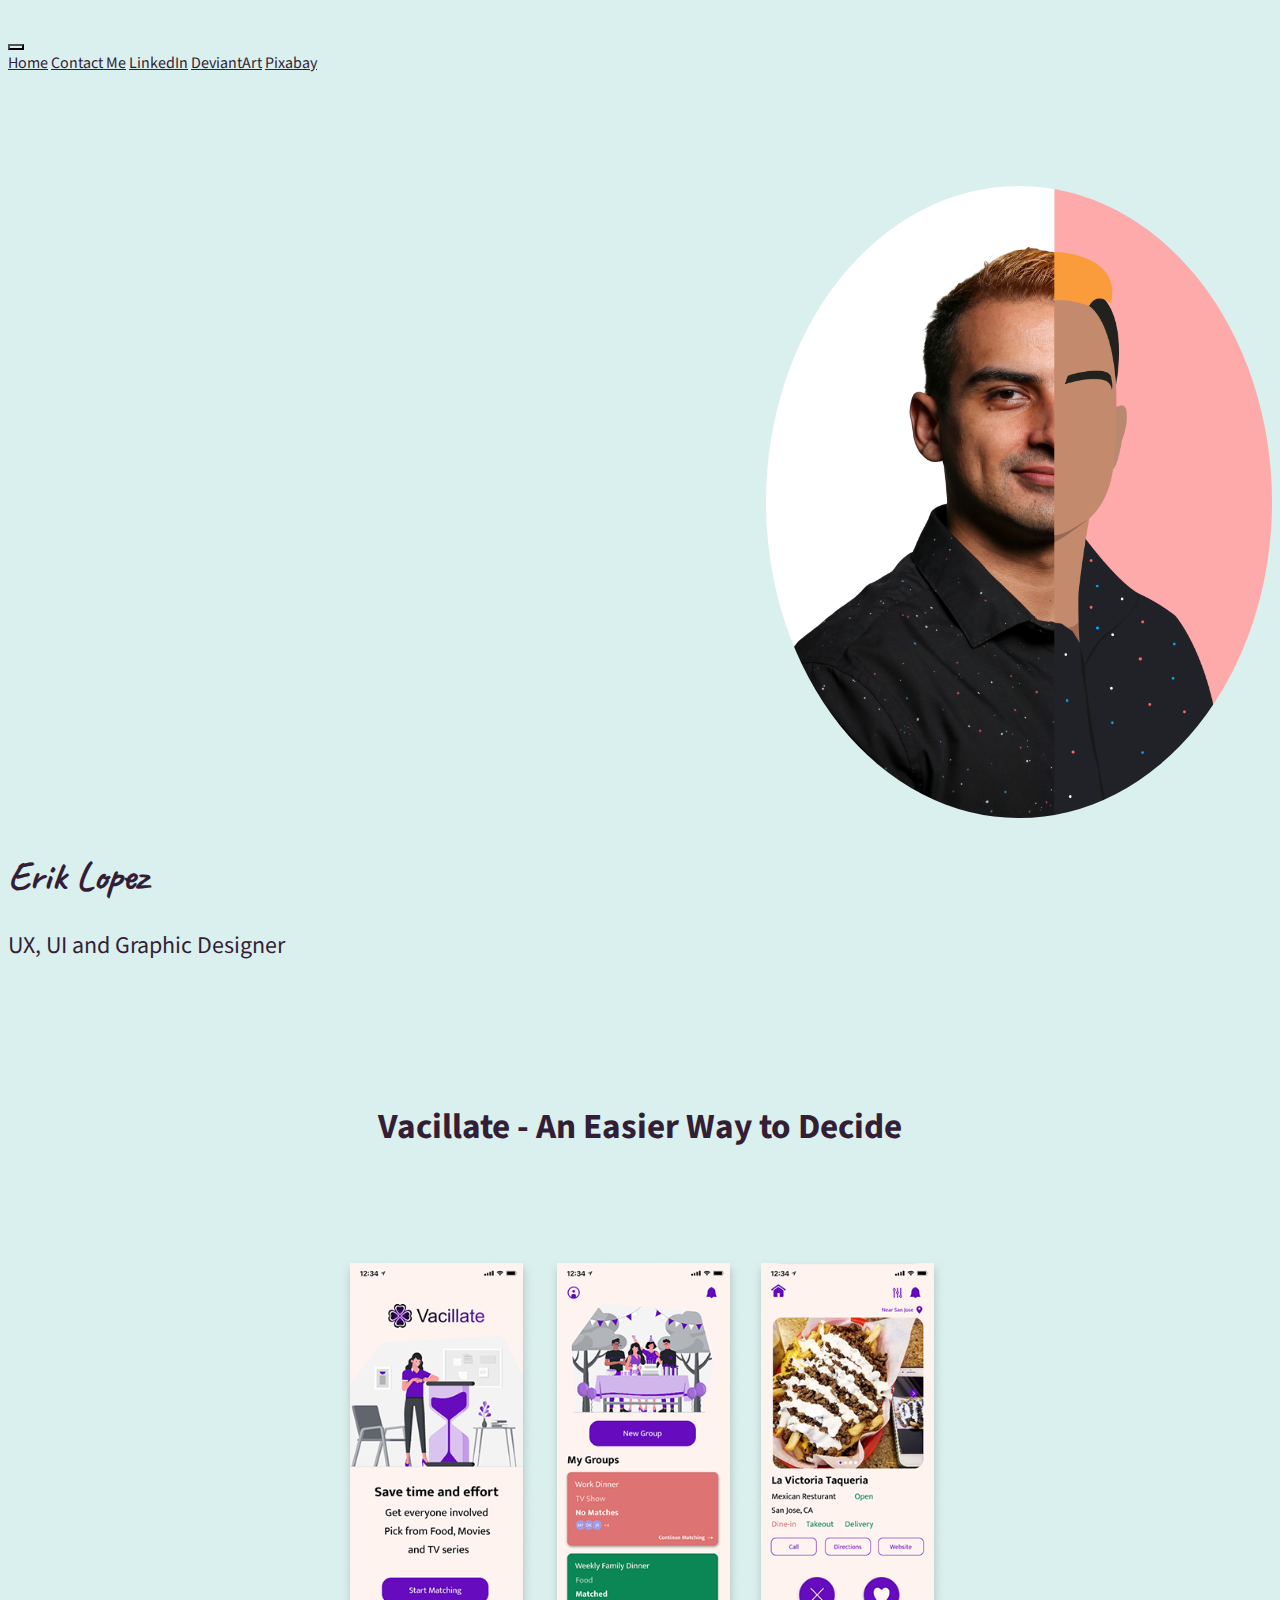
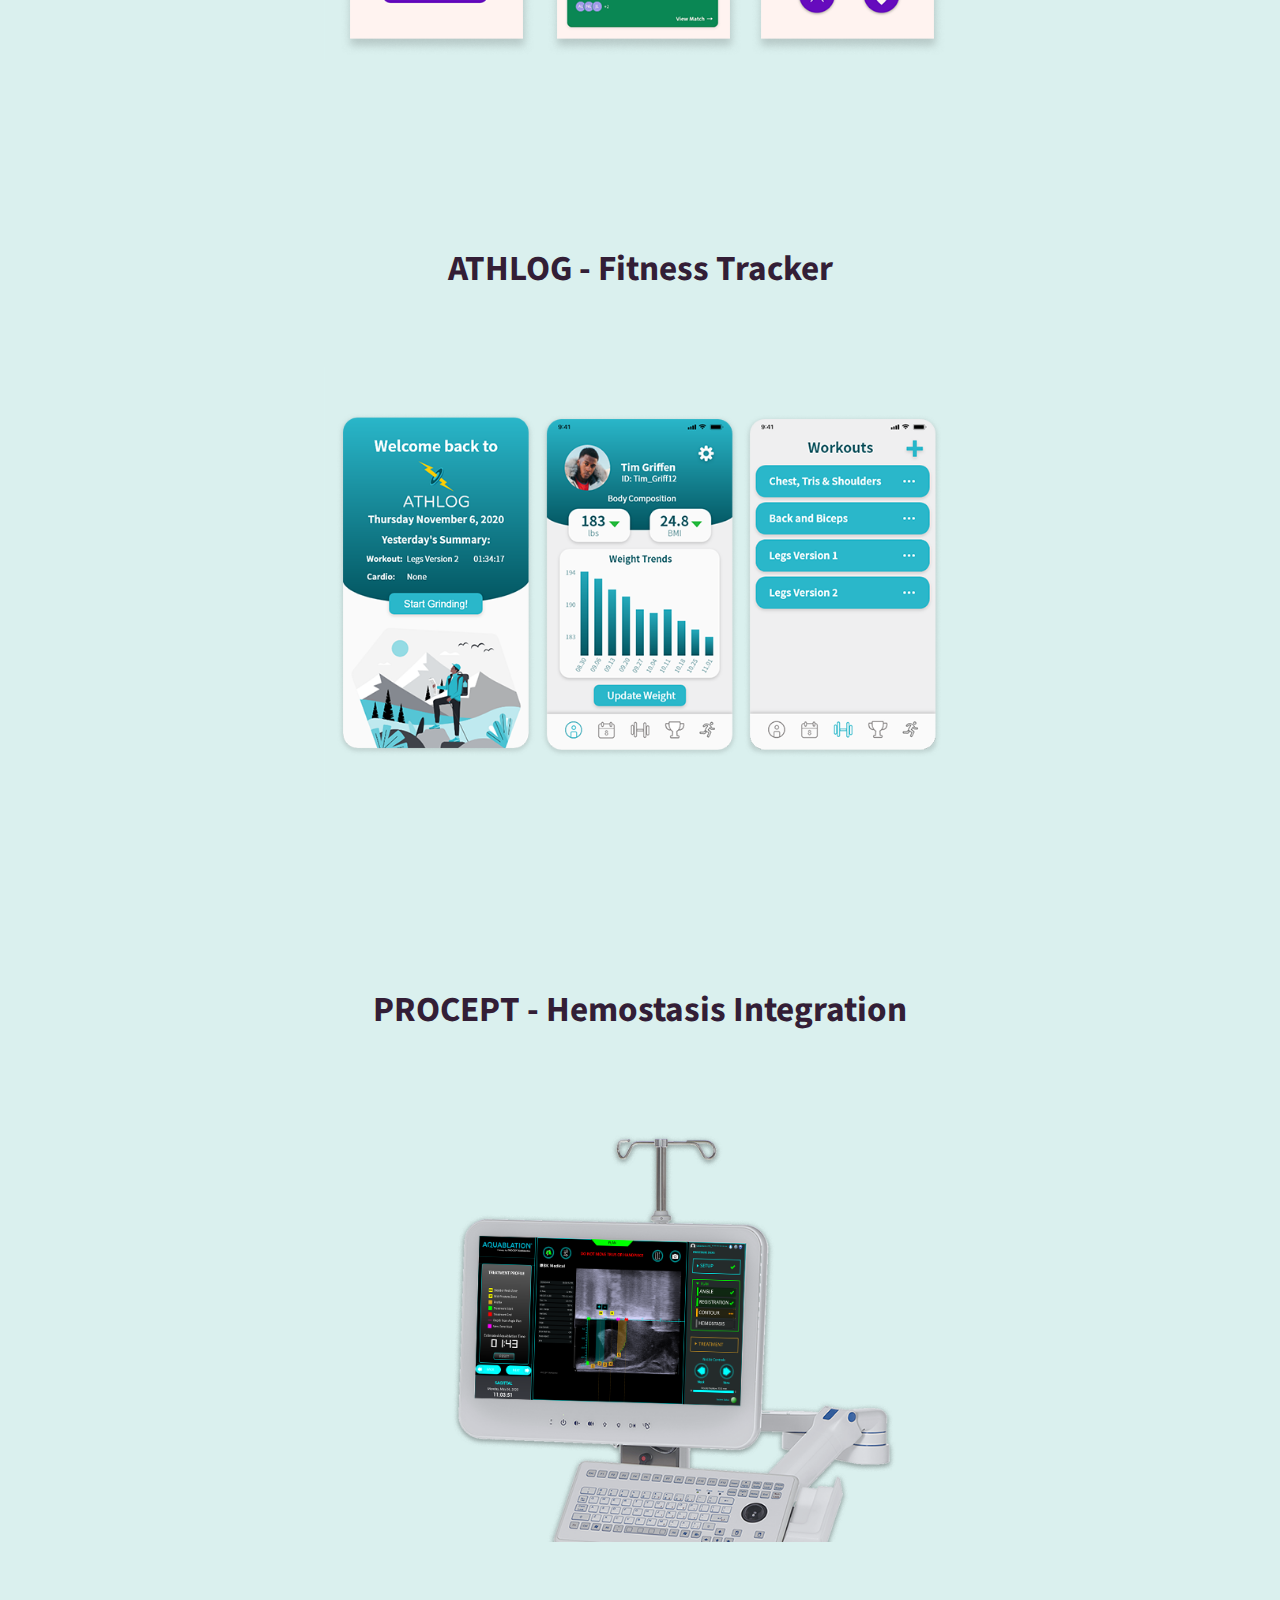
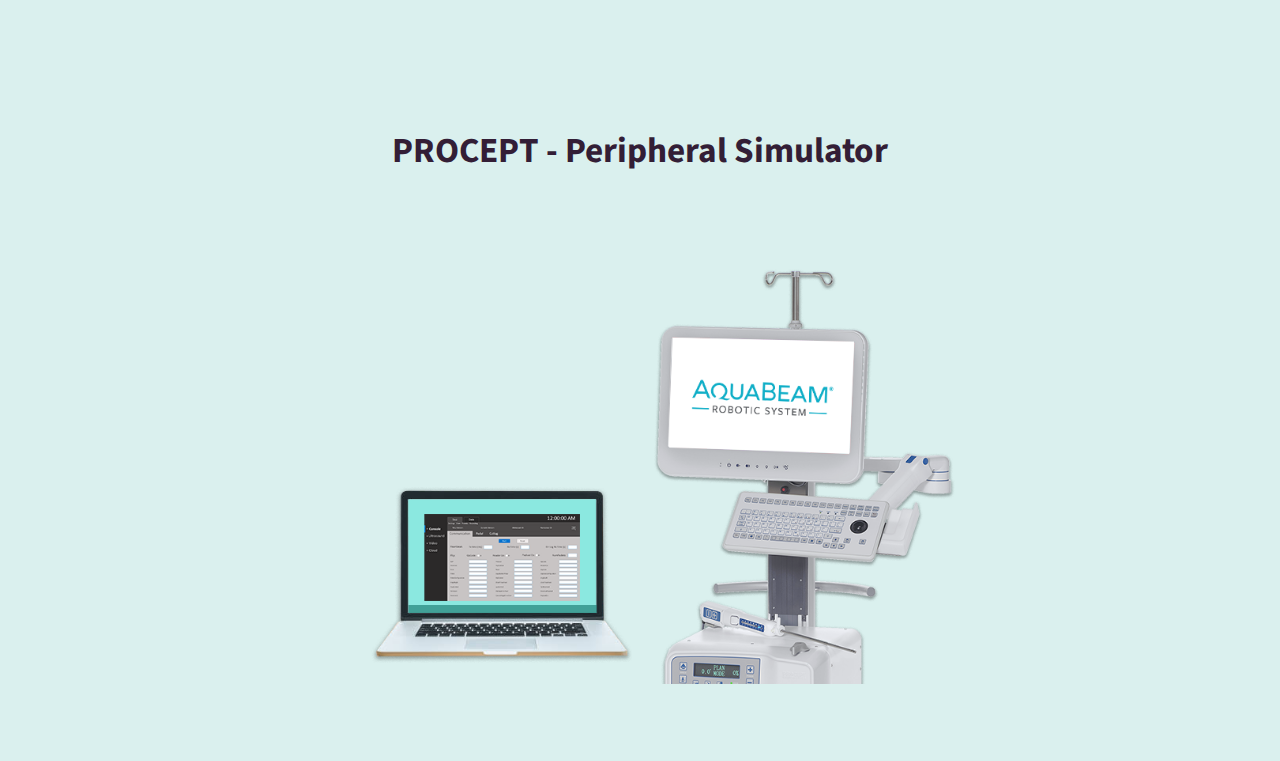
<file: index.html>
<!DOCTYPE html>
<html lang="en">

<head>
    <meta charset="UTF-8">
    <meta name="viewport" content="width=device-width, initial-scale=1">
    <title>Erik Portfolio</title>
    <link href="https://cdn.jsdelivr.net/npm/bootstrap@5.0.0-beta1/dist/css/bootstrap.min.css" rel="stylesheet" integrity="sha384-giJF6kkoqNQ00vy+HMDP7azOuL0xtbfIcaT9wjKHr8RbDVddVHyTfAAsrekwKmP1" crossorigin="anonymous">
    <link rel="preconnect" href="https://fonts.gstatic.com">
    <link href="https://fonts.googleapis.com/css2?family=Caveat:wght@500&family=Mada:wght@400;500;600;700&display=swap" rel="stylesheet">
    <link rel="apple-touch-icon" sizes="180x180" href="../favicon_io/apple-touch-icon.png">
    <link rel="icon" type="image/png" sizes="32x32" href="../favicon_io/favicon-32x32.png">
    <link rel="icon" type="image/png" sizes="16x16" href="../favicon_io/favicon-16x16.png">
    <link rel="manifest" href="/site.webmanifest">
    <link href="styles.css" rel="stylesheet">
</head>

<body>

    <!--------------------------------NAV---------------------------------------------------------------->
    <nav class="navbar fixed-top navbar-expand-lg navbar-light">
        <div class="container">
            <button class="navbar-toggler" type="button" data-bs-toggle="collapse" data-bs-target="#navbarNavAltMarkup" aria-controls="navbarNavAltMarkup" aria-expanded="false" aria-label="Toggle navigation">
                <span class="navbar-toggler-icon"></span>
            </button>
            <div class="collapse navbar-collapse flex-row-reverse" id="navbarNavAltMarkup">
                <div class="navbar-nav">
                    <a class="nav-link" href="../index.html">Home</a>
                    <a class="nav-link ms-4" href="mailto:eriklopezgarza@gmail.com">Contact Me</a>
                    <a class="nav-link ms-4" href="https://www.linkedin.com/in/eriklopezgarza/">LinkedIn</a>
                    <a class="nav-link ms-4" href="https://www.deviantart.com/botenerik">DeviantArt</a>
                    <a class="nav-link ms-4" href="https://pixabay.com/users/botenerik-19894301/">Pixabay</a>
                </div>
            </div>
        </div>
    </nav>
    <!-----------------------------BIO--------------------------------->
    <div class="container">
        <div class="row mini-bio">
            <div class="col-sm">
                <img class="selfie" src="img/me%20vector%20half.png">
            </div>
            <div class="col-sm bio-text">
                <h1 class="name">Erik Lopez</h1>
                <p>UX, UI and Graphic Designer</p>
            </div>
        </div>

        <!-------------------PROJECT LIST--------------->
        <a href="Pages/vacillate.html" class="thumbnail">
            <div class="projects">
                <h2 class="projects-header">Vacillate - An Easier Way to Decide</h2>
                <img class="project-main-img" src="img/vacillate%20home%20cover.png">
            </div>
        </a>
        <a href="Pages/athlog.html" class="thumbnail">
            <div class="projects">
                <h2 class="projects-header">ATHLOG - Fitness Tracker</h2>
                <img class="project-main-img" src="img/Athlog%20Cover.png">
            </div>
        </a>
        <a href="Pages/hemostasis.html" class="thumbnail">
            <div class="projects">
                <h2 class="projects-header">PROCEPT - Hemostasis Integration</h2>
                <img class="project-main-img" src="img/hemostasis.png">
            </div>
        </a>
        <a href="Pages/simulator.html" class="thumbnail">
            <div class="projects">
                <h2 class="projects-header">PROCEPT - Peripheral Simulator</h2>
                <img class="project-main-img" src="img/console%20simulator%20main%20cover.png">
            </div>
        </a>

    </div>


    <script src="https://cdn.jsdelivr.net/npm/bootstrap@5.0.0-beta1/dist/js/bootstrap.bundle.min.js" integrity="sha384-ygbV9kiqUc6oa4msXn9868pTtWMgiQaeYH7/t7LECLbyPA2x65Kgf80OJFdroafW" crossorigin="anonymous"></script>
</body></html>
</file>
<file: styles.css>
* {
    background-color: #daf0ee;
    box-sizing: border-box;
    font-family: 'Mada', sans-serif;
    color: #331E36;
}

body {
    background-color: #daf0ee;
    text-align: justify;
}

h1 {
    font-size: 2.5em;
}

h2 {
    font-size: 2.2em;
}

p {
    line-height: 1.5;
    font-size: 1.5em;
}

/*-------------Reusable Main-----------*/
.arrow-top {
    background-color: transparent;
    position: fixed;
    font-size: 3em;
    right: 10%;
    bottom: 1em;
}

.overview,
.overview-title,
.overview-description {
    background-color: #daf0ee;
}

.overview {

    padding: 0 31% 5%;
}

.overview-title,
.overview-description {
    color: #331E36;
}

.no-gutter {
    padding: 0;
}

.wrapper {
    padding: 3% 15%;
}

.thumbnail {
    text-decoration: none;
}

.extra-padding-top {
    padding-top: 2.5em;
}

.extra-padding-bottom {
    padding-bottom: 2.5em;
}

ion-icon {
    background-color: transparent;
    color: #D35269;
}

ion-icon:hover {
    color: #993243;
}

/*-------------IMG--------------*/
.app-logo {
    width: 100%
}

.diagrams {
    width: 100%;
}

.img-shadow {
    filter: drop-shadow(0 0 0.75rem rgba(0, 0, 0, 0.33));
}

.hemostasis-gif {
    width: 100%;
    margin: auto;
}

.project-main-img {
    width: 50%;
    transition: transform .2s;
}

.project-cover-img {
    width: 100%;
}

.project-main-img:hover {
    transform: scale(1.1);
}

.persona-img {
    text-align: center;
    padding-bottom: 3%;
}

.other-apps {
    width: 90%;
}

.wireframes-large,
.vacillate-gif {
    width: 70%;
}

.gif-row {
    padding-top: 4em;
    padding-bottom: 1em;
    background-color:
}

.style-guide {
    width: 100%
}

.prototype-large,
.tinder {
    text-align: center;
}



.tinder-logo {
    width: 70%;
}

/*-------------Nav-----------*/
.navbar {
    padding-top: 1.5em;
    padding-bottom: 1em;
}

.navbar-nav {
    margin-right: 15%;
}

/*-------------BIO-----------*/
.bio-text {
    margin: auto;
}

.mini-bio {
    padding-top: 6em;
}

.selfie {
    width: 40%;
    border-radius: 50%;
    margin-left: 60%;
}

.name {
    font-family: 'Caveat', cursive;
}

/*------------PROJECTS----------*/
.app-comparison {
    padding: 5%
}

.projects {
    padding-top: 7%;
    text-align: center;
    padding-bottom: 5%;
}

.projects-header,
.study-header {
    padding-bottom: 1.3em;
}

.projects-header:hover {
    color: #94d1be;
}

.project-wrapper,
.gif-col,
.gif-title {
    background-color: #daf0ee;
    text-align: center;
    color: #331E36;
}

.problem-box {
    padding: 10% 20%;
}

.section-header {
    text-align: center;
    color: #D35269;
    position: relative;
    padding-top: 20%;
}

.section-header::after {
    content: '';
    height: 2px;
    width: 20%;
    background: #D35269;
    position: absolute;
    left: calc(50% - 10%);
    bottom: -10px;
}

.page-title {
    padding-top: 7%;
    background-color: #daf0ee;
    color: #331E36;
}

.persona-header {
    padding: 3% 15%;
}

.positives {
    margin: auto;
}

.design-row {
    margin-top: 15%;
    margin-bottom: 15%;
}
</file>
